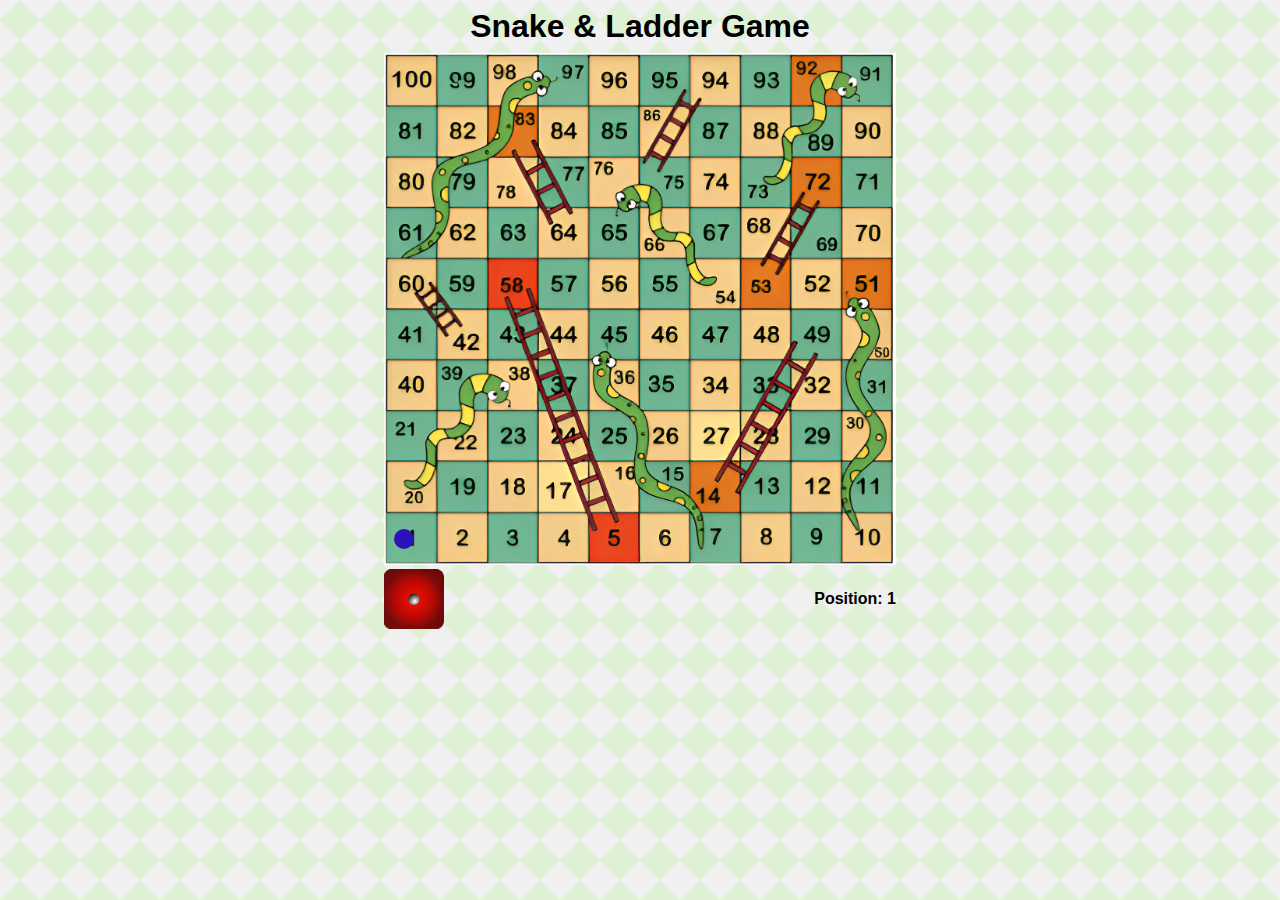
<file: index.html>
<!DOCTYPE html>
<html lang="en">
<head>
  <meta charset="UTF-8" />
  <title>Snake & Ladder</title>
  <link rel="stylesheet" href="SLGame.css" />
</head>
<body>  
  
  <h1>Snake & Ladder Game</h1>

  <!-- Board container -->
  <div class="game-container">
    <img src="capture.png" alt="Board" class="board-img" />
    <div id="highlight" class="highlight"></div>
    <div id="player" class="player"></div>
      <div class="controls">
    <img src="dice1.png" id="dice" class="dice" alt="Dice" onclick="rollDice()" />
    <p id="message"></p>
    <span id="info">Position: 1</span>
  </div>

  </div>
<div class="confetti"></div>
  <!-- NEW dice + position info -->

  <!-- Script -->
  <script src="SLGame.js"></script>
</body>
</html>
</file>
<file: SLGame.css>
body {
  text-align: center;
background-image: linear-gradient(45deg, #f0f0f0 25%, transparent 25%), 
                    linear-gradient(-45deg, #f0f0f0 25%, transparent 25%), 
                    linear-gradient(45deg, transparent 75%, #f0f0f0 75%), 
                    linear-gradient(-45deg, transparent 75%, #f0f0f0 75%);
  background-size: 40px 40px;
  background-color: #dff1d5;
  font-family: 'Segoe UI', sans-serif;
  overflow: hidden;
}



h1 {
  margin: 8px 0;
}

.game-container {
  position: relative;
  display: inline-block;
}

.board-img {
  width: 512px;
  height: 512px;
}

.player {
  width: 20px;
  height: 20px;
  background-color: #2a12b9;
  border-radius: 50%;
  position: absolute;
  transition: all 0.4s ease;
}

.controls {
  display: flex;
  justify-content: space-between;
  align-items: center;
  width: 512px; 
  padding: 0 10px;
}
.controls button {
  font-size: 16px;
  padding: 10px 20px;
}
.controls span {
  font-weight: bold;
  font-size: 16px;
}

.dice {
  width: 60px;
  height: 60px;
  cursor: pointer;
  transition: transform 0.3s ease;
}

.dice.blink {
  animation: blink 0.5s ease alternate 4;
}

@keyframes blink {
  0%   { opacity: 1; transform: scale(1); }
  50%  { opacity: 0.5; transform: scale(1.1) rotate(20deg); }
  100% { opacity: 1; transform: scale(1) rotate(-20deg); }
}

#message {
  margin-top: 10px;
  font-weight: bold;
  font-size: 16px;
  color: #333;
}
</file>
